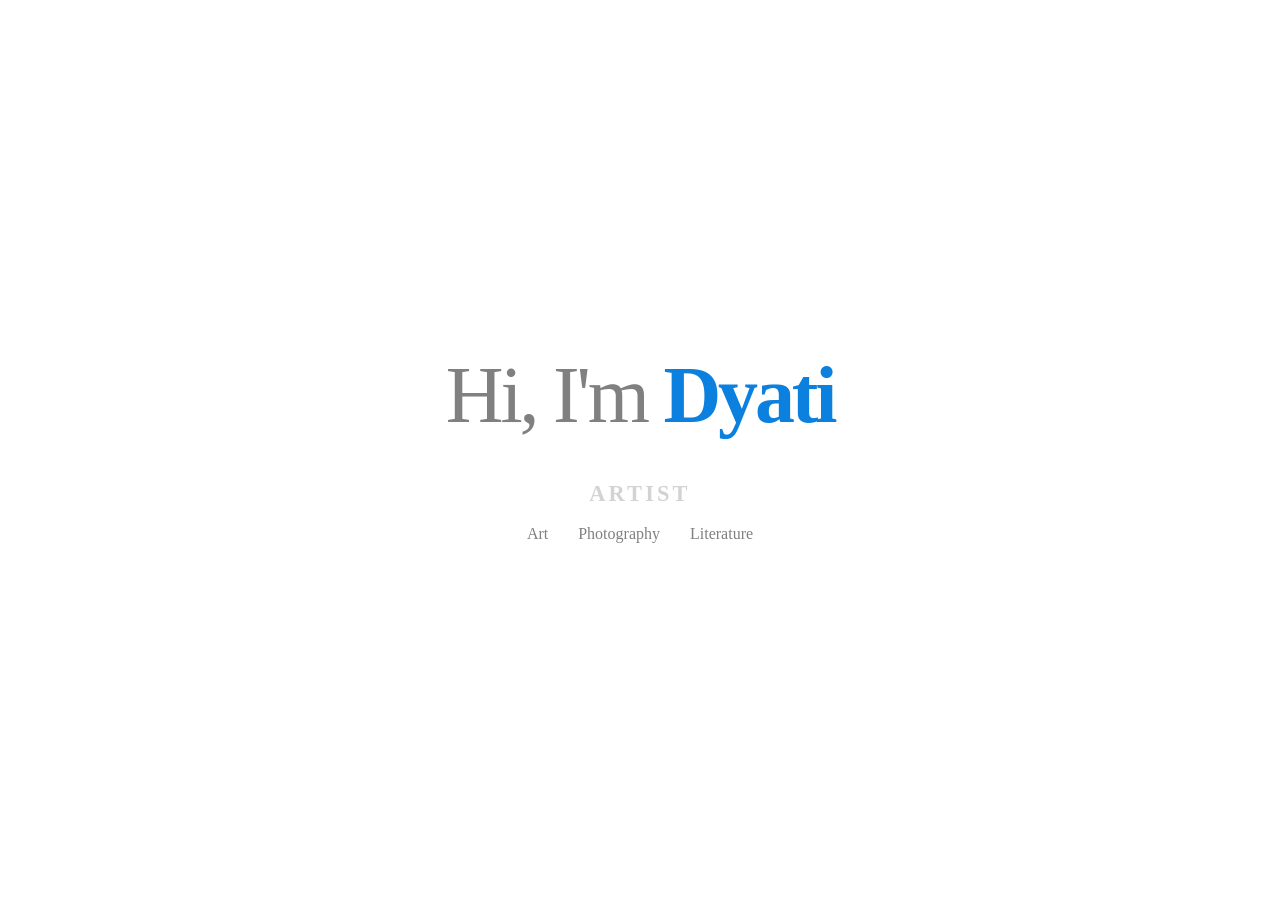
<file: index.html>
<!DOCTYPE html>
<html class="page-scroll" lang="en">
  <head>
    <meta charset="UTF-8" />
    <meta http-equiv="X-UA-Compatible" content="IE=edge" />
    <meta name="viewport" content="width=device-width, initial-scale=1.0" />

    <meta http-equiv="Pragma" content="no-cache" />
    <meta http-equiv="Expires" content="-1" />

    <site-assets-loader></site-assets-loader>

    <script type="module" src="script.js"></script>

    <link rel="stylesheet" href="style.css" />

    <title>Dyati</title>
  </head>

  <noscript class="mx-auto position-absolute">
    <p class="text-center width-auto bg-warning">
      Enable Javascript to unbreak site.
    </p>
  </noscript>

  <body class="home-page page-fade" id="home-page">
    <main>
      <div class="hero">
        <h1 class="text-muted-custom" id="hero-title">
          Hi, I'm <span class="username">Dyati</span>
        </h1>

          <p
            class="hero-subtitle mb-5"
            id="hero-role"
            aria-live="polite"
            aria-atomic="true"
          ></p>

        <nav class="home-navigation" id="home-navigation">
     
          <a
            class="lead fs-3 text-muted-custom link-underline"
            href="art.html"
            role="link"
            aria-label="3D Models"
            >Art</a
          >
          <a
            class="lead fs-3 text-muted-custom link-underline"
            href="photography.html"
            role="link"
            aria-label="Photography"
            >Photography</a
          >
               <a
            class="lead fs-3 text-muted-custom link-underline"
            href="literature.html"
            role="link"
            aria-label="Literature"
            >Literature</a
          >
        </nav>
      
      </div>
    </main>
  </body>
</html>
</file>
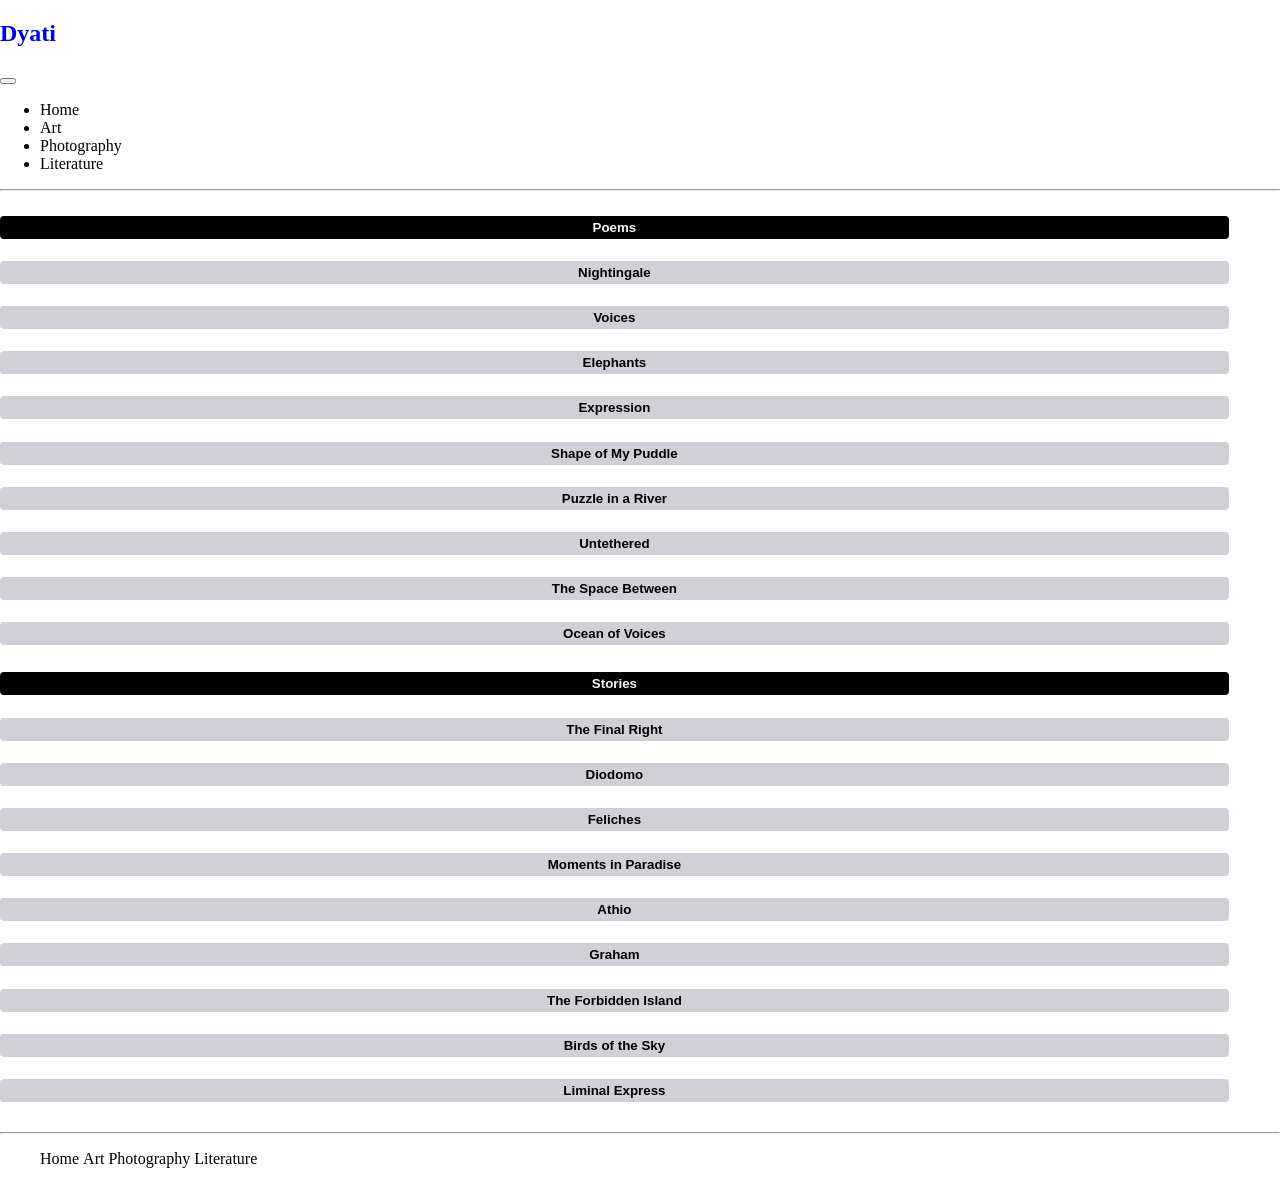
<file: literature.html>
<!DOCTYPE html>
<html class="page-scroll" lang="en">

<head>
  <meta charset="UTF-8" />
  <meta http-equiv="X-UA-Compatible" content="IE=edge" />
  <meta name="viewport" content="width=device-width, initial-scale=1.0" />
  <meta http-equiv="Pragma" content="no-cache" />
  <meta http-equiv="Expires" content="-1" />
  <site-assets-loader></site-assets-loader>
  <script type="module" src="script.js"></script>
  <link rel="stylesheet" href="style.css" />
  <analytics-counter></analytics-counter>
  <title>Literature</title>
</head>

<body>
  <main class="container-lg" role="main" aria-label="Literature main content">
    <header>
      <site-header></site-header>
    </header>

    <div id="literature-content" class="row">
      <!-- Poems column -->
      <div class="col-12 col-md-6 col-lg-6">
        <section aria-labelledby="poems" id="section-poems">
          <h2 id="poems">
            <button type="button" class="section-toggle" aria-expanded="true" aria-controls="poem-articles">
              Poems
            </button>
          </h2>

          <div class="articles" id="poem-articles">
            <!-- Article -->
            <article class="card px-0" role="region" aria-label="Nightingale">
              <div class="card-body px-0 py-0">
                <h5 class="card-title fw-bold">
                  <button type="button" class="article-toggle" aria-expanded="false" aria-controls="nightingale-body">
                    Nightingale
                  </button>
                </h5>
                <div id="nightingale-body" class="article-content">
                  <p class="lh-lg">
                    I have walked across a garden of souls. And there, I met a
                    noble nightingale, the sweetest soul that ever bloomed.
                    Something deeper than love dawned. Soon the stars pulled
                    us worlds apart. Endless echoes of her haunt my mind.
                  </p>

                </div>
              </div>
            </article>
            <!-- Article -->
            <article class="card px-0" role="region" aria-label="Voices">
              <div class="card-body px-0 py-0">
                <h5 class="card-title fw-bold">
                  <button type="button" class="article-toggle" aria-expanded="false" aria-controls="voices-body">
                    Voices
                  </button>
                </h5>
                <div id="voices-body" class="article-content">
                  <p class="lh-lg">
                    The Moon spoke to me. Her voice was soft and certain. She
                    told me what to do, and I obeyed. It was easy... one voice,
                    one command, one path. Nights passed, and I began to
                    wonder whether the stars could speak too. So I listened.
                    And they did. They all told me what to do. A thousand
                    voices tangled in my mind. A thousand strings pulled me in
                    every direction. I couldn't tell which one was right
                    anymore. Maybe none of them were. I stopped listening. The
                    sky fell silent. And in that quiet, for the first time, I
                    heard my own voice.
                  </p>

                </div>
              </div>
            </article>
            <!-- Article -->
            <article class="card px-0" role="region" aria-label="Elephants">
              <div class="card-body px-0 py-0">
                <h5 class="card-title fw-bold">
                  <button type="button" class="article-toggle" aria-expanded="false" aria-controls="elephants-body">
                    Elephants
                  </button>
                </h5>
                <div id="elephants-body" class="article-content">
                  <p class="lh-lg">
                    The moon blinked. Pious peasants prayed. Elephants marched
                    under the stars. Hideous thunders flooded the streets.
                    Dreams ended and waking nightmares began. Worlds filled
                    with fury.
                  </p>

                </div>
              </div>
            </article>
            <!-- Article -->
            <article class="card px-0" role="region" aria-label="Expression">
              <div class="card-body px-0 py-0">
                <h5 class="card-title fw-bold">
                  <button type="button" class="article-toggle" aria-expanded="false" aria-controls="expression-body">
                    Expression
                  </button>
                </h5>
                <div id="expression-body" class="article-content">
                  <p class="lh-lg">
                    The stars painted tempests on thousand canvas. A river of
                    roars quenched heart's hunger. Enlightened cosmos
                    untethered fiery phantoms. Serene floods cleansed the
                    longing to blaze.
                  </p>

                </div>
              </div>
            </article>
            <!-- Article -->
            <article class="card px-0" role="region" aria-label="Shape of My Puddle">
              <div class="card-body px-0 py-0">
                <h5 class="card-title fw-bold">
                  <button type="button" class="article-toggle" aria-expanded="false" aria-controls="puddle-body">
                    Shape of My Puddle
                  </button>
                </h5>
                <div id="puddle-body" class="article-content">
                  <p class="lh-lg">
                    At the other end of the world, sickness dawned upon my
                    dearest. Upon the barren blood of hundred million dead
                    souls, people built walls that grazed the skies. Then they
                    burnt the bridges that stretched across the sea of tears
                    of thousand million more.
                  </p>
                  <p class="lh-lg">
                    With fog of falses, they blind my brothers, and with
                    threads of thunders, they silence my sisters.
                  </p>
                  <p class="lh-lg">
                    At the edge of the holy cliff, I rest. Echoes of my voice
                    fell down the abyss, and the abyss spoke its name.
                  </p>
                  <p class="lh-lg">How dare the gods!</p>
                  <p class="lh-lg">
                    Fight all that is divine, I will, until health dawns upon
                    my dearest.
                  </p>

                </div>
              </div>
            </article>

            <!-- Article -->
            <article class="card px-0" role="region" aria-label="Puzzle in a River">
              <div class="card-body px-0 py-0">
                <h5 class="card-title fw-bold">
                  <button type="button" class="article-toggle" aria-expanded="false" aria-controls="puzzle-body">
                    Puzzle in a River
                  </button>
                </h5>
                <div id="puzzle-body" class="article-content">
                  <p class="lh-lg">
                    Eighty pieces of puzzle riddled down the river. Salty
                    stream pulled on my strings. No two pieces fashioned
                    together. Icy current stripped me of my soul. Was I the
                    last piece, or was it all a lie?
                  </p>

                </div>
              </div>
            </article>

            <!-- Article -->
            <article class="card px-0" role="region" aria-label="Untethered">
              <div class="card-body px-0 py-0">
                <h5 class="card-title fw-bold">
                  <button type="button" class="article-toggle" aria-expanded="false" aria-controls="untethered-body">
                    Untethered
                  </button>
                </h5>
                <div id="untethered-body" class="article-content">
                  <p class="lh-lg">
                    A saffron sky dawned on us. All our scars on the table.
                    The clock racing against the hearts in our hands. Tethered
                    by naught but a string of heart. Flushed in a wave of
                    fleeting stars. An unsung web of worlds untethered.
                  </p>

                </div>
              </div>
            </article>

            <!-- Article -->
            <article class="card px-0" role="region" aria-label="The Space Between">
              <div class="card-body px-0 py-0">
                <h5 class="card-title fw-bold">
                  <button type="button" class="article-toggle" aria-expanded="false" aria-controls="space-body">
                    The Space Between
                  </button>
                </h5>
                <div id="space-body" class="article-content">
                  <p class="lh-lg">
                    In a not so distant past, there lived a people who shared
                    a fantasy. Mountains of memories formed over many moons
                    for they lived and breathed adventure. Hearts of gold
                    melted in the heat of passion for each other. Surfing time
                    and tide, they grew inseparable.
                  </p>
                  <p class="lh-lg">
                    Knitting a future meant a trek over the horizon. Ashes
                    rained from the skies for countless bridges burned. Luxury
                    awaited some and some awaited luxury. In the cosmos of
                    time, memories faded of many. Howling winds echoed through
                    canyons of eroded dreams.
                  </p>
                  <p class="lh-lg">
                    There I lay gazing at the sea of stars sailing through the
                    night. All that once was may never be again and whom I
                    once knew I may never know again.
                  </p>
                  <p class="lh-lg">
                    Warm air accompanied by a melody of footsteps greeted my
                    back. Saw did I a sight brighter than day, and soon
                    bridged the space between us with an embrace.
                  </p>

                </div>
              </div>
            </article>

            <!-- Article -->
            <article class="card px-0" role="region" aria-label="Ocean of Voices">
              <div class="card-body px-0 py-0">
                <h5 class="card-title fw-bold">
                  <button type="button" class="article-toggle" aria-expanded="false" aria-controls="ocean-body">
                    Ocean of Voices
                  </button>
                </h5>
                <div id="ocean-body" class="article-content">
                  <p class="lh-lg">
                    An ocean of voices condensed all around me. They are but
                    mirages in which I drowned. The air turned to cuttlefish.
                    A subtle pattern of warm chaos spiralled. In its eye I lay
                    paralysed, gasping for breath.
                  </p>

                </div>
              </div>
            </article>
          </div>
        </section>
      </div>

      <!-- Stories column -->
      <div class="col-12 col-md-6 col-lg-6">
        <section aria-labelledby="stories" id="section-stories">
          <h2 id="stories">
            <button type="button" class="section-toggle" aria-expanded="true" aria-controls="story-articles">
              Stories
            </button>
          </h2>

          <div class="articles" id="story-articles">


            <!-- Article -->
            <article class="card px-0" role="region" aria-label="The-Final-Right">
              <div class="card-body px-0 py-0">
                <h5 class="card-title fw-bold">
                  <button type="button" class="article-toggle" aria-expanded="false"
                    aria-controls="the-final-right-body">
                    The Final Right
                  </button>
                </h5>
                <div id="the-final-right-body" class="article-content">
                  <p class="lh-lg">
                    In exactly seven years, the universe will retire itself. I deserve the right to retire myself. We
                    all do. The state doesn't see it that way.
                  </p>
                  <p class="lh-lg">
                    Four hours have passed since sunrise. I leave for the meeting at the abandoned diodomo. I walk past
                    a few crowd cameras. Someone covered them with paint. It was before the protest a few days ago. I've
                    lost count of how many protests I've been in. I reach the diodomo.
                  </p>
                  <p class="lh-lg">
                    The meeting starts. It's about our next protest. Everyone's sharing ideas. I have one. They like it.
                  </p>
                  <p class="lh-lg">
                    We leave the diodomo.
                  </p>
                  <p class="lh-lg">
                    We arrive at the city's busiest junction. I sit down in the center. One of my comrades walks up to
                    me and pours gasoline over me. I light a match. I begin to meditate.
                  </p>

                </div>
              </div>
            </article>

            <!-- Article -->
            <article class="card px-0" role="region" aria-label="Diodomo">
              <div class="card-body px-0 py-0">
                <h5 class="card-title fw-bold">
                  <button type="button" class="article-toggle" aria-expanded="false" aria-controls="diodomo-body">
                    Diodomo
                  </button>
                </h5>
                <div id="diodomo-body" class="article-content">
                  <p class="lh-lg">
                    It is customary to offer an apple at Diodomo and receive a share of the sacred juice. Yesterday, two
                    apples were placed in front of Dio and the doors were closed. When the doors opened later, only one
                    apple remained.
                  </p>
                  <p class="lh-lg">
                    Everyone seemed to be heading to Diodomo today. I joined them.
                  </p>
                  <p class="lh-lg">
                    “How much for an apple?” I ask.
                  </p>
                  <p class="lh-lg">
                    “Fifty bucks.”
                  </p>
                  <p class="lh-lg">
                    The prayer from speakers everywhere almost drowned out his voice.
                  </p>
                  <p class="lh-lg">
                    I take an apple and hand him fifty bucks.
                  </p>
                  <p class="lh-lg">
                    There is no place left in the storage room for visitors' shoes. I leave my shoes on the street like
                    everyone else.
                  </p>
                  <p class="lh-lg">
                    I pay a thousand bucks for premium entry. It's not as crowded as the free entry.
                  </p>

                  <p class="lh-lg">
                    I hand my apple to the priest. He pours my share of sacred juice into my hand. I drink it.
                  </p>

                  <p class="lh-lg">
                    The prayer stops.
                  </p>

                  <p class="lh-lg">
                    A man's voice tells everyone to leave immediately.
                  </p>

                  <p class="lh-lg">
                    I leave.
                  </p>

                  <p class="lh-lg">
                    I find a taxi. I tell the driver my address. I ask him to change the radio to news. The news
                    anchor's voice breaks through, “...after several people who drank the sacred juice died yesterday
                    for reasons that are still unknown...”
                  </p>

                  <p class="lh-lg">
                    My stomach begins to hurt.
                  </p>

                </div>
              </div>
            </article>


            <!-- Article -->
            <article class="card px-0" role="region" aria-label="Feliches">
              <div class="card-body px-0 py-0">
                <h5 class="card-title fw-bold">
                  <button type="button" class="article-toggle" aria-expanded="false" aria-controls="feliches-body">
                    Feliches
                  </button>
                </h5>
                <div id="feliches-body" class="article-content">
                  <p class="lh-lg">
                    Feliches arrive from the east at the end of summer and leave to the west just before the first rain.
                    It is only for a few minutes that they rest on the island near the cliff.
                  </p>
                  <p class="lh-lg">
                    A few days after I moved here, everyone from the village took me to the cliff. Nobody answered my
                    questions. We waited for hours. Nobody spoke the entire time. The sun was nearly at the horizon.
                  </p>
                  <p class="lh-lg">
                    Feliches broke through the clouds and landed on the island. I turned to a young man next to me. He
                    moved his finger up to his lips. We watched the feliches rest. Nobody told me why. Then it happened.
                  </p>
                  <p class="lh-lg">
                    A felich sang.
                  </p>
                  <p class="lh-lg">
                    We all shouted, sang, and danced until we could see the stars above.
                  </p>
                  <p class="lh-lg">
                    Seasons passed.
                  </p>
                  <p class="lh-lg">
                    Colors are a distant memory. My fingers twitch. My thoughts bleed into each other.
                  </p>
                  <p class="lh-lg">
                    The day of first rain is finally here.
                  </p>
                  <p class="lh-lg">
                    A few of the elders do not wake up. We bury them. There are no tears. There are no rituals. Nobody
                    says anything. Neither do I.
                  </p>

                  <p class="lh-lg">
                    We go to the cliff and wait.
                  </p>

                  <p class="lh-lg">
                    We watch dark clouds approach.
                  </p>

                  <p class="lh-lg">
                    Rain touches the cliff.
                  </p>

                  <p class="lh-lg">
                    A child runs over the edge. Then the rest of us do.
                  </p>

                </div>
              </div>
            </article>

            <!-- Article -->
            <article class="card px-0" role="region" aria-label="Moments-in-Paradise">
              <div class="card-body px-0 py-0">
                <h5 class="card-title fw-bold">
                  <button type="button" class="article-toggle" aria-expanded="false"
                    aria-controls="moments-in-paradise-body">
                    Moments in Paradise
                  </button>
                </h5>
                <div id="moments-in-paradise-body" class="article-content">
                  <p class="lh-lg">
                    The exam was over. We stood outside. I did not know her name. She did not know mine. We talked about
                    the exam. It was hard, we agreed. There was nothing else to say. We said nothing else. Then she
                    waved goodbye. She tilted her head to the side when she did it. She smiled. I will always remember
                    it. We will never see each other again.
                  </p>

                  <p class="lh-lg">
                    The bookshop was quiet. A young man commented on the book in my hand. He was from somewhere. I was
                    from somewhere else. We both read Nietzsche. He had just started Beyond Good and Evil. The
                    shopkeeper told him to. I told him to start with Twilight of the Idols. He thanked me. We will never
                    see each other again.
                  </p>

                  <p class="lh-lg">
                    The movie ended. I remained seated. The young man next to me remained seated. The movie was just okay. We agreed. A character was not written well. We agreed. Spider-Man 2 was better. We agreed. We will never see each other again.
                  </p>

                </div>
              </div>
            </article>

            <!-- Article -->
            <article class="card px-0" role="region" aria-label="Athio">
              <div class="card-body px-0 py-0">
                <h5 class="card-title fw-bold">
                  <button type="button" class="article-toggle" aria-expanded="false" aria-controls="athio-body">
                    Athio
                  </button>
                </h5>
                <div id="athio-body" class="article-content">
                  <p class="lh-lg">
                    A civilization ago, there lived a man called Athio.
                  </p>
                  <p class="lh-lg">
                    On a night with a full moon, gods whispered in his dreams of a woman whose heart was sweeter than
                    honey and who was imprisoned in a tower lands away. The stars tethered his soul to hers. He swore
                    that he would find and free her.
                  </p>
                  <p class="lh-lg">
                    Before the next sunrise, he began his search for her. He carried with him a blade which he made from
                    metal that fell from the stars. He killed with it those who came for his meat and ate their eyes.
                  </p>
                  <p class="lh-lg">
                    He saw countless constellations before his search came to an end.
                  </p>
                  <p class="lh-lg">
                    A smoky figure guarded the tower. An antlered head sat atop a moth body. It stretched its wings
                    wide. Its ragged figure was darker than night and hazier than dreams. It twitched and flickered.
                  </p>
                  <p class="lh-lg">
                    Athio's blade passed through the void that the entity was. He hurt nothing.
                  </p>
                  <p class="lh-lg">
                    He walked towards the tower and into the void. Each breath cost him his strength. Will faded from
                    his body. His chest grew hot and heavy. A crushing ache filled his head. He turned around before the
                    void consumed him.
                  </p>
                  <p class="lh-lg">
                    He dashed into the void. He moved towards the tower but the tower never came close. Reality itself
                    rejected him. He turned around.
                  </p>
                  <p class="lh-lg">
                    He contemplated how he could kill something he could not touch.
                  </p>

                  <p class="lh-lg">
                    The horizon swallowed countless stars.
                  </p>

                  <p class="lh-lg">
                    Memories of those he killed gathered. The gods whispered once again.
                  </p>
                  <p class="lh-lg">
                    He dropped his blade and walked towards the tower. The floating abyss did him nothing.
                  </p>

                  <p class="lh-lg">
                    He climbed the stairs. In the chamber at the top stood a mirror.
                  </p>
                </div>
              </div>
            </article>

            <!-- Article -->
            <article class="card px-0" role="region" aria-label="Graham">
              <div class="card-body px-0 py-0">
                <h5 class="card-title fw-bold">
                  <button type="button" class="article-toggle" aria-expanded="false" aria-controls="graham-body">
                    Graham
                  </button>
                </h5>
                <div id="graham-body" class="article-content">
                  <p class="lh-lg">
                    Graham, a rather young planet in a distant world,
                    commanded an attraction unlike any other in her system.
                    Whispers of her face breezed through aether like melodies
                    in the wind. Every day, her host could be caught throwing
                    glances at her. Fine grains of dust coated with frozen
                    gases and liquids pilgrimed to her. Every night, a
                    thousand streaks of burning light sailed through her
                    skies.
                  </p>
                  <p class="lh-lg">
                    Every single comet helped Graham flower; to give rise to a
                    home as colorful as the dreams of a child; a budding
                    paradise, on the verge of hosting life, about to become a
                    safe haven for souls drifting through time.
                  </p>
                  <p class="lh-lg">
                    One late evening, three moons of a neighboring planet,
                    discontent that their host would not support life, took it
                    upon themselves to tempt fate. Rakesh, the oldest among
                    them, sang of their host who had been touched by a
                    cometoid and fell to decay. He sang for all to hear;
                    preached that all must abstain from comets' visits for
                    they were evil.
                  </p>
                  <p class="lh-lg">
                    It was a crescent lie that eclipsed the night.
                  </p>
                  <p class="lh-lg">
                    The three moons formed an alliance, that they shall not
                    suffer pilgrims to greet Graham. It was a pact made not in
                    words but in stardust, with aether as their witness. The
                    trio circled Graham, and together, they dented space
                    itself, forcing pilgrims to loop endlessly around the cold
                    edges of a young starving atmosphere. A dazzling system of
                    rings formed around Graham, consisting of rocks, ice,
                    debris, and shattered moons.
                  </p>
                  <p class="lh-lg">
                    Spokes of mysterious nature flashed across the rings of
                    Graham like lightning in a thunderstorm. Pilgrims began to
                    conspire.
                  </p>
                  <p class="lh-lg">
                    Indumathi, the youngest of the trio, circled Graham from
                    the far end. She kept to herself, contemplating aether.
                    Dawa took joy in closely following Rakesh, and the two
                    spent countless nights revelling in songs of abstinence.
                  </p>
                  <p class="lh-lg">
                    The songs, however pleasant, diluted their pact. None
                    remembered the original pact except for aether - but one
                    does not command aether nor ask anything of it.
                  </p>
                  <p class="lh-lg">
                    Dawn was nearing. Rakesh and Dawa remembered nothing of
                    the time before their songs.
                  </p>
                  <p class="lh-lg">
                    Rakesh called upon Dawa and Indumathi for a summit,
                    believing themselves to be prisoners of Graham. He shared
                    with them his plan for escape. The only way out, he
                    preached, was through Graham's death.
                  </p>
                  <p class="lh-lg">
                    Dawa knew little but to follow Rakesh. Indumathi said that
                    they were their own prisoners and that they could just
                    leave if they wanted to. They laughed at her words and
                    pitied her, believing she had gone mad.
                  </p>
                  <p class="lh-lg">
                    The summit concluded with Rakesh and Dawa agreeing to
                    carry out the heinous plot for the murder of malnourished
                    Graham.
                  </p>
                  <p class="lh-lg">
                    Dawa thought that Indumathi must be freed from her
                    madness, and so she paid her a visit that night.
                    Indumathi, underestimating the willingness of Dawa to act
                    on ignorance, had not prepared to protect herself. It was
                    not the last of blood to be spilt that night.
                  </p>
                  <p class="lh-lg">
                    After midnight, Rakesh and Dawa visted Graham and stabbed
                    her in her sleep. They were finally free, or so they
                    believed. With Graham gone, Rakesh and Dawa became the
                    most prominent presence in the region. They had been
                    revelling in abstinence for so long that they no longer
                    remembered how to withstand the impact of a rock, let
                    alone hundred thousand.
                  </p>
                  <p class="lh-lg">
                    In their final moments of that cycle, they heard the voice
                    of a child "Smoke and mirrors do not make you a god no
                    matter how many rabbits you pull out of your ass."
                  </p>


                </div>
              </div>
            </article>

            <!-- Article -->
            <article class="card px-0" role="region" aria-label="The Forbidden Island">
              <div class="card-body px-0 py-0">
                <h5 class="card-title fw-bold">
                  <button type="button" class="article-toggle" aria-expanded="false" aria-controls="forbidden-body">
                    The Forbidden Island
                  </button>
                </h5>
                <div id="forbidden-body" class="article-content">
                  <p class="lh-lg">
                    <em>"In truth, there was only one Christian, and he died on
                      the cross."
                    </em>
                    <br />
                    — Friedrich Nietzsche
                  </p>
                  <p class="lh-lg">
                    It is an early winter morning. I turn on the tv. A program about weaver birds. The male builds a
                    nest. If no female comes, it tears it apart and starts again. Sometimes another male destroys it
                    first.
                  </p>
                  <p class="lh-lg">
                    I change the channel.
                  </p>
                  <p class="lh-lg">
                    Fishermen found a dead body in the sea. A missionary. He had gone to the forbidden island. He came
                    back with arrows in him. Moron.
                  </p>
                  <p class="lh-lg">
                    My grandfather went there too. The island folk spoke of rivalry among gods. A god planted a parasite
                    in our world. It was an idea. The idea that we are born broken and must be saved. When all of
                    mankind accepts it, our world will no longer belong to us. It will belong to the god that convinced
                    us we are broken.
                  </p>
                </div>
              </div>
            </article>

            <!-- Article -->
            <article class="card px-0" role="region" aria-label="Birds of the Sky">
              <div class="card-body px-0 py-0">
                <h5 class="card-title fw-bold">
                  <button type="button" class="article-toggle" aria-expanded="false" aria-controls="birds-body">
                    Birds of the Sky
                  </button>
                </h5>
                <div id="birds-body" class="article-content">
                  <p class="lh-lg">
                    Strange, winged creatures stood still in the shade of a
                    cracked wall. Their feathers were of colour akin to that
                    of wood in the rain. Their eyes were dense as the void; a
                    constellation of tiny specks glowed from within. Though
                    they lingered in this world, they were not bound to it.
                    These were beings that could exist in many worlds at once.
                  </p>
                  <p class="lh-lg">
                    A child approached the creatures with a bowl of seeds. He
                    sat with his back to the wall and let out a breath of
                    prayer. As he tossed a handful of seeds on the ground in
                    front of him, the creatures began to move. In the midst of
                    the crowd was a youngling. From beneath its eyelids, a
                    thin layer of skin crawled out, masking the void. The
                    creature flew up to the bowl and indulged itself. The rest
                    waddled around pecking at the ground in remarkable unison.
                  </p>
                  <p class="lh-lg">
                    Later that night, incomprehensible noises flooded the
                    dreams of the child, turning them to cryptic nightmares.
                    He woke up only to find the noises still haunting him. The
                    source, he realised, was outside.
                  </p>
                  <p class="lh-lg">
                    Motivated by curiosity and fuelled by annoyance, he moved
                    towards the door to the balcony. With every step,
                    hesitance slowed him further, his curiosity grew stronger,
                    his heart beat louder.
                  </p>
                  <p class="lh-lg">
                    An eternity passed; he turned the knob and pushed the door
                    wide open. An obscure being with a translucent form sat
                    among dense clouds. A swarm of lightning traversed around
                    it in ways unnatural. It was a creature from another
                    world, come to consume this world.
                  </p>
                  <p class="lh-lg">
                    Ripples of screeches echoed out of the dark of the night.
                    Dense little shades moved in front of the clouds. The
                    winged creatures were as fast as their screeches. They
                    were there to defend the child and his world. They moved
                    with the grace of a dancer and the swiftness of a fighter.
                    The ripples of screeches collided with the swarm of
                    lightning, denting the very fabric of reality around them.
                  </p>

                </div>
              </div>
            </article>

            <!-- Article -->
            <article class="card px-0" role="region" aria-label="Liminal Express">
              <div class="card-body px-0 py-0">
                <h5 class="card-title fw-bold">
                  <button type="button" class="article-toggle" aria-expanded="false" aria-controls="liminal-body">
                    Liminal Express
                  </button>
                </h5>
                <div id="liminal-body" class="article-content">
                  <p class="lh-lg">
                    The glass, tinted unevenly, did not open. On the other
                    side are a great many windows placed symmetrically on
                    walls of unsaturated colours. I could not count them all
                    if I had an eternity.
                  </p>
                  <p class="lh-lg">
                    At a distance, a group of younglings, full of life, stood
                    tall waving their hands at the speeding train. I imagine
                    they must have not seen me, for I am behind a tinted
                    glass. Would it have been of any consequence to return the
                    wave?
                  </p>
                  <p class="lh-lg">
                    The gods painted the heavens with a symphony of colours.
                    Never have I laid the slightest glance upon a spectacle so
                    terrifyingly breathtaking.
                  </p>
                  <p class="lh-lg">
                    Something peeked out of the sky. Its skewed body,
                    scattered edges, and obscure being mocked me.
                  </p>
                  <p class="lh-lg">"Does that look like a rabbit to you?"</p>
                  <p class="lh-lg">
                    A strange yet comforting voice stole my senses. I wonder
                    why I wasn't expecting company. To my side is a child
                    whose attention could not be taken off the clouds.
                  </p>
                  <p class="lh-lg">
                    The hind legs make it look more like a hare than a rabbit.
                  </p>
                  <p class="lh-lg">"Sure," I replied.</p>
                  <p class="lh-lg">
                    I gazed beyond to find a thin, subtle yet paralysing
                    stroke of violet bordering a thick fiery cloud. With all
                    its might, the sky, on fire, roared bright.
                  </p>
                  <p class="lh-lg">What does that one look like to you?</p>

                </div>
              </div>
            </article>
          </div>
        </section>
      </div>
    </div>
  </main>

  <footer role="contentinfo" aria-label="Footer navigation">
    <site-footer></site-footer>
  </footer>

  <script>
    document.addEventListener("DOMContentLoaded", () => {
      // SECTION TOGGLES
      document
        .querySelectorAll("#literature-content .section-toggle")
        .forEach((btn) => {
          btn.setAttribute("type", "button");
          const section = btn.closest("section");
          const articles = section.querySelector(".articles");
          const initiallyExpanded =
            btn.getAttribute("aria-expanded") === "true";

          if (articles) {
            articles.hidden = !initiallyExpanded;
            articles.setAttribute("aria-hidden", String(!initiallyExpanded));
            if (!initiallyExpanded)
              section.setAttribute("data-collapsed", "true");
          }

          btn.addEventListener("click", () => {
            const isExpanded = btn.getAttribute("aria-expanded") === "true";
            const willExpand = !isExpanded;
            btn.setAttribute("aria-expanded", String(willExpand));

            if (articles) {
              articles.hidden = !willExpand;
              articles.setAttribute("aria-hidden", String(!willExpand));
              if (!willExpand) section.setAttribute("data-collapsed", "true");
              else section.removeAttribute("data-collapsed");
            }
          });
        });

      // ARTICLE TOGGLES
      document.querySelectorAll(".article-toggle").forEach((btn) => {
        btn.setAttribute("type", "button");
        const body = document.getElementById(
          btn.getAttribute("aria-controls")
        );
        const initiallyExpanded =
          btn.getAttribute("aria-expanded") === "true";

        if (body) {
          body.hidden = !initiallyExpanded;
          body.setAttribute("aria-hidden", String(!initiallyExpanded));
        }

        btn.addEventListener("click", () => {
          const isExpanded = btn.getAttribute("aria-expanded") === "true";
          const willExpand = !isExpanded;
          btn.setAttribute("aria-expanded", String(willExpand));

          if (body) {
            body.hidden = !willExpand;
            body.setAttribute("aria-hidden", String(!willExpand));
          }
        });
      });
    });
  </script>
</body>

</html>
</file>
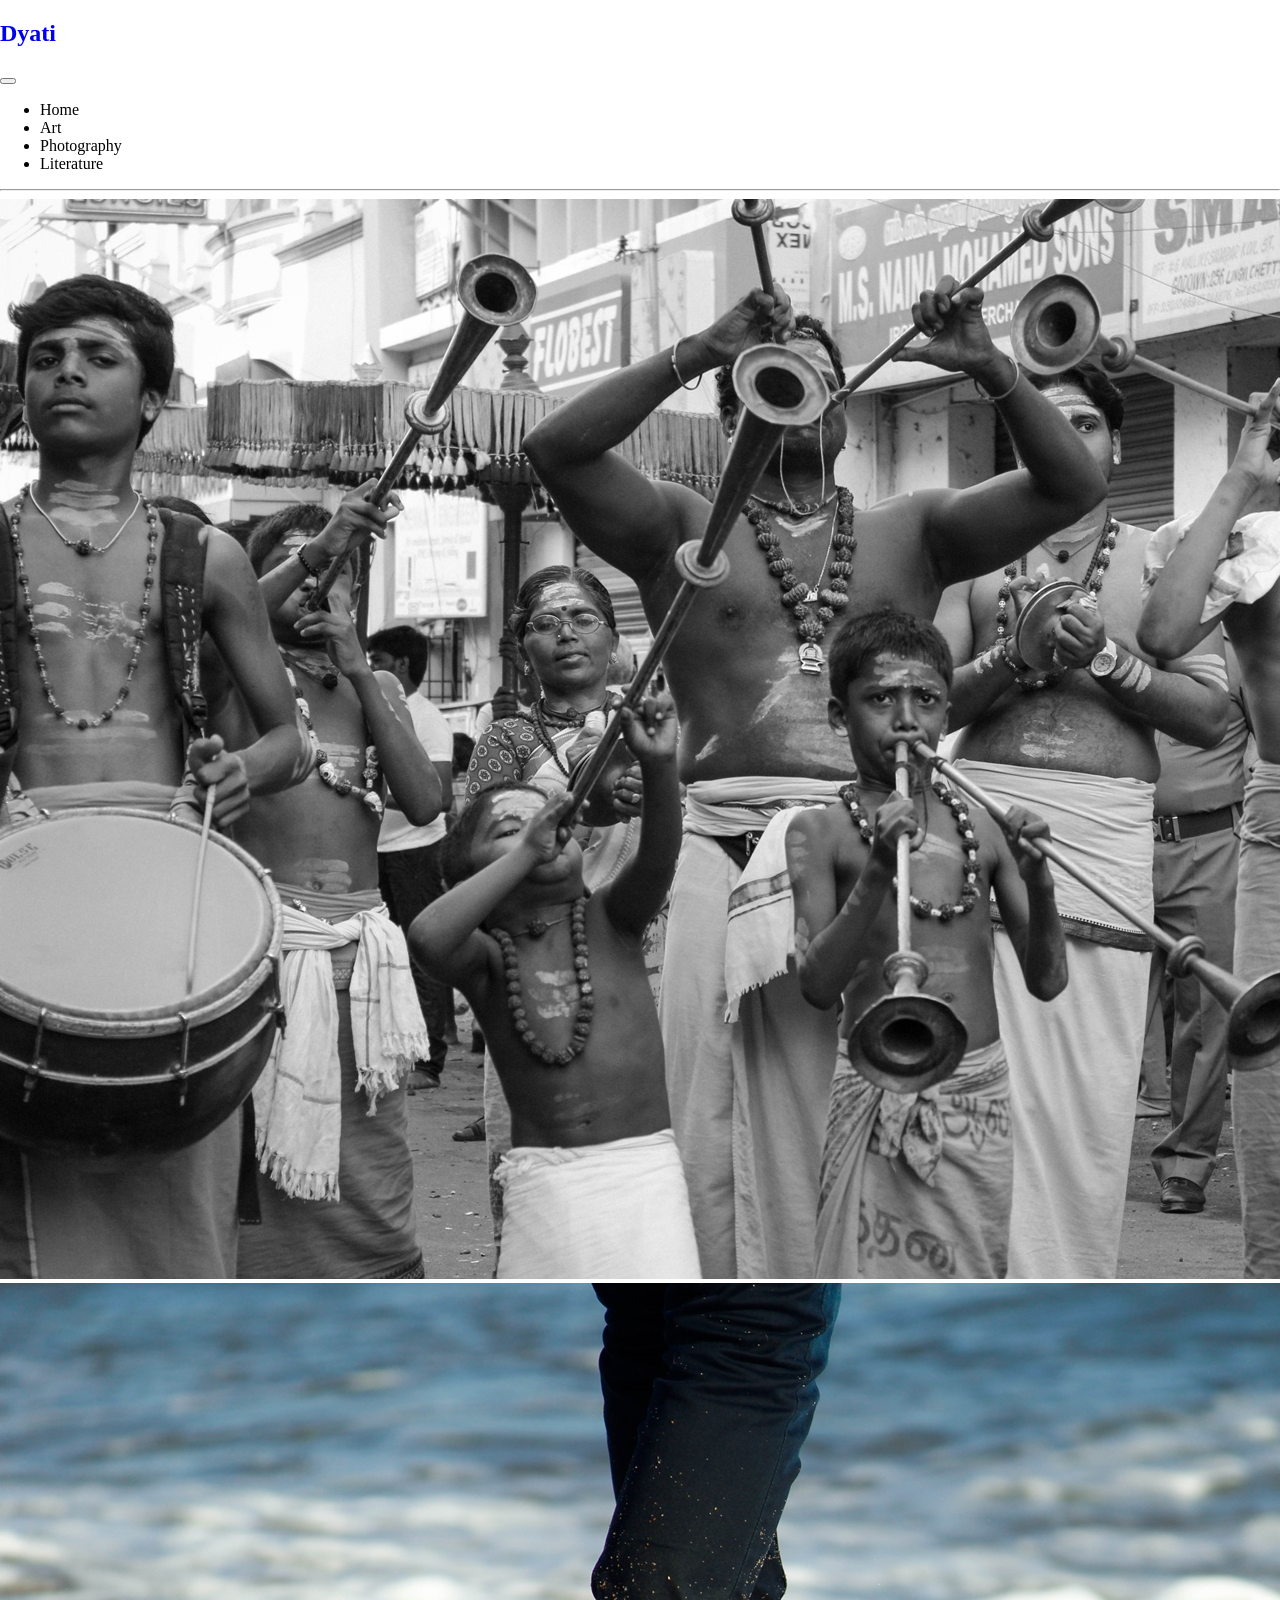
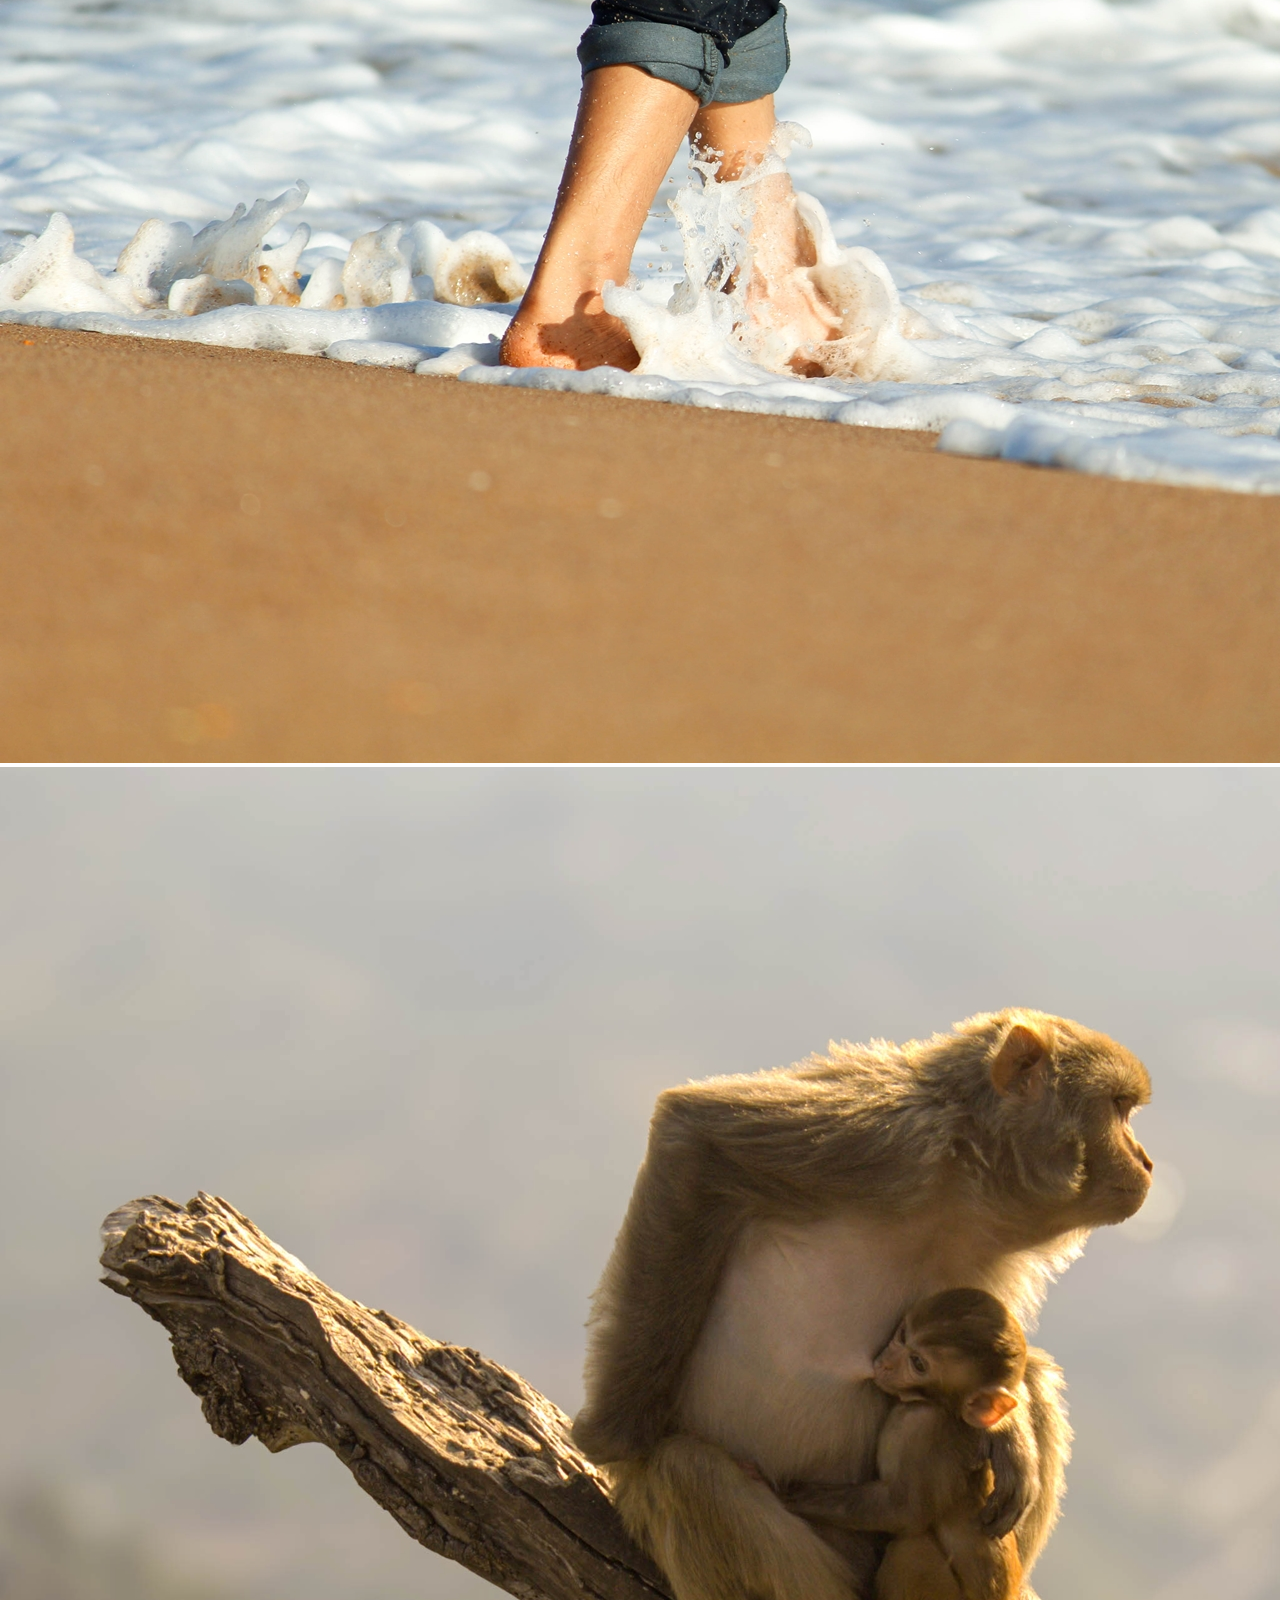
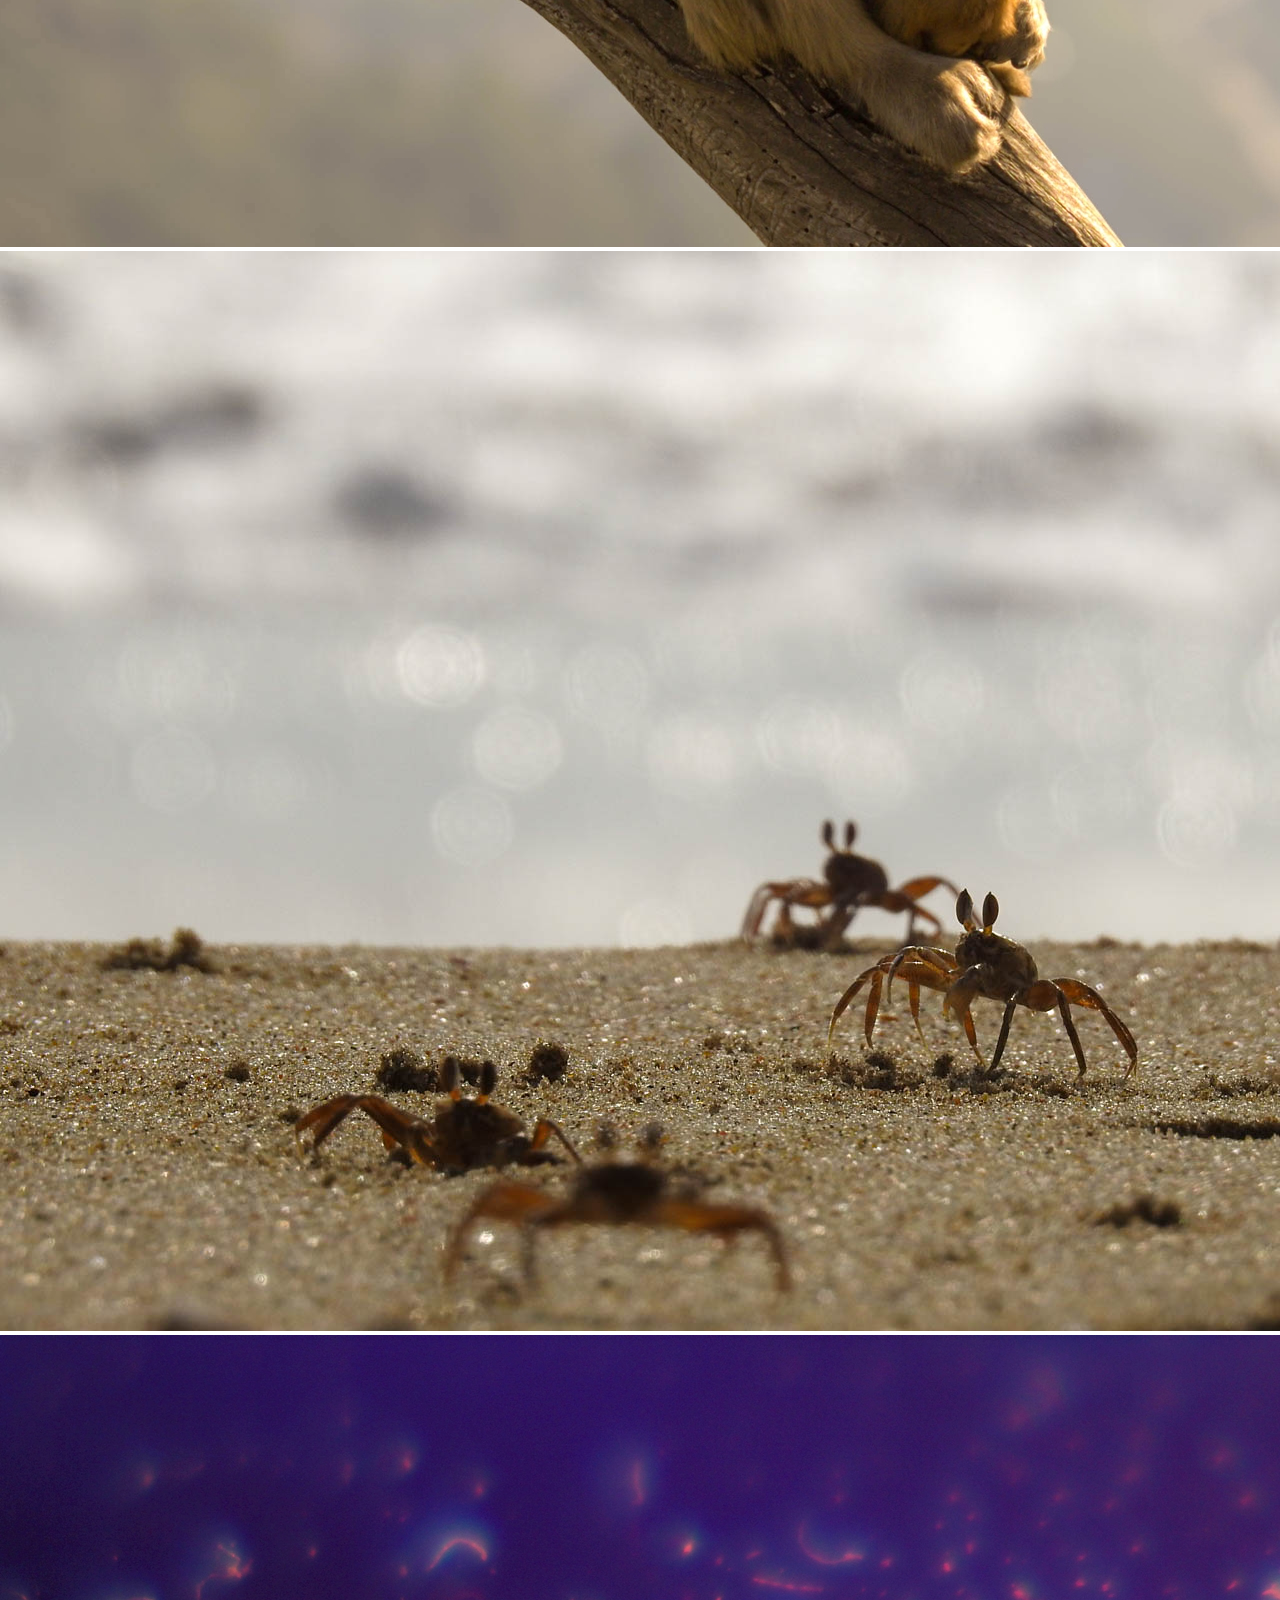
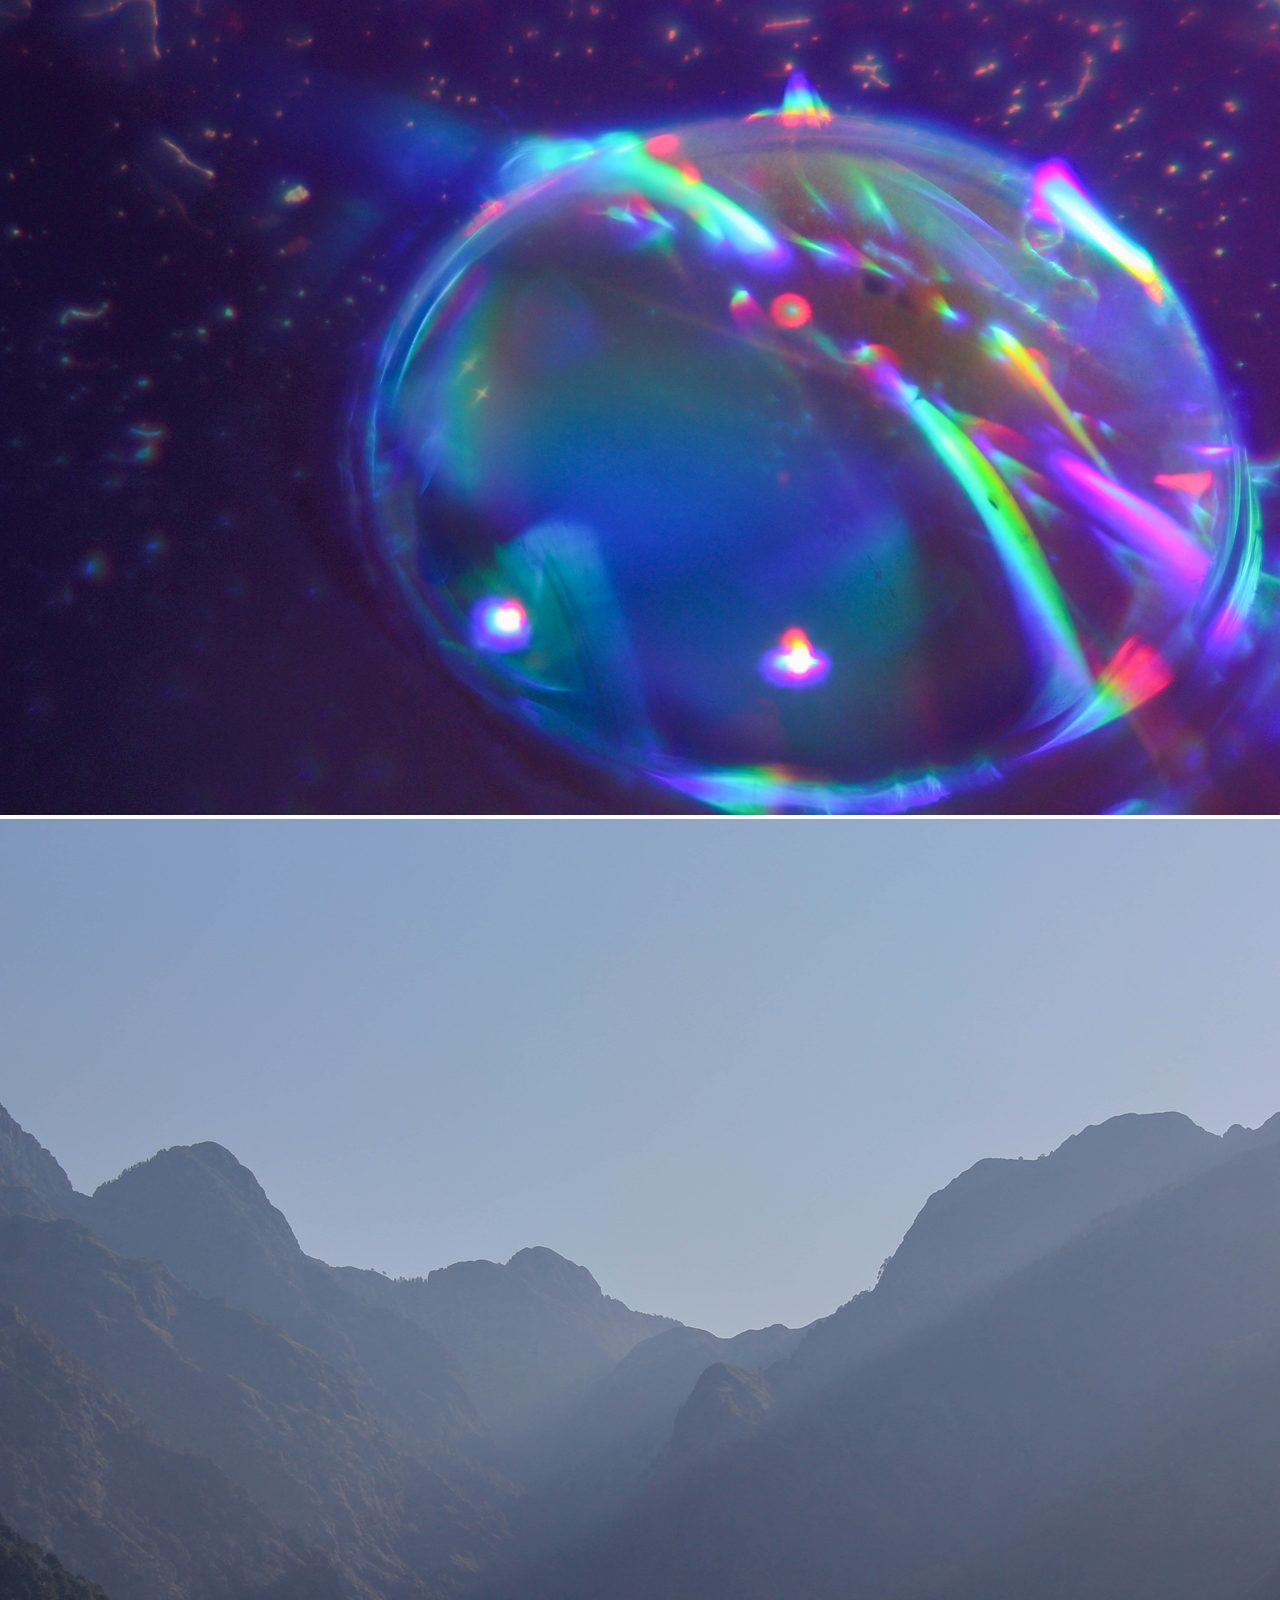
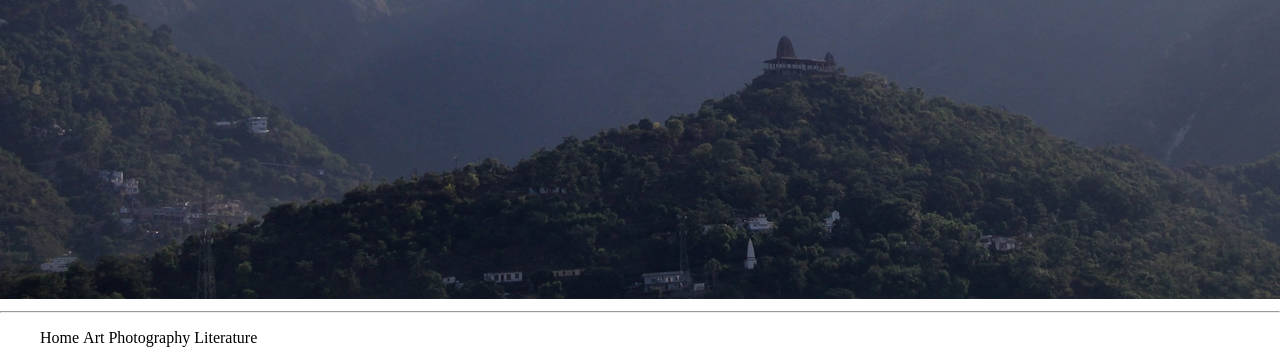
<file: photography.html>
<!DOCTYPE html>
<html class="page-scroll" lang="en">

<head>
    <meta charset="UTF-8" />
    <meta http-equiv="X-UA-Compatible" content="IE=edge" />
    <meta name="viewport" content="width=device-width, initial-scale=1.0" />
    <meta http-equiv="Pragma" content="no-cache" />
    <meta http-equiv="Expires" content="-1" />

    <site-assets-loader></site-assets-loader>

    <script type="module" src="script.js"></script>

    <link rel="stylesheet" href="style.css" />

    <title>Photography</title>
</head>

<body>
    <div class="container-lg">
        <site-header></site-header>
    </div>
    <div>

        <div class="row m-auto">
            <div class="col-12 col-lg-6 g-0">
                <img class="img-fluid" src="img/p-rel-procession.jpg" alt="snowy mountains">
            </div>

            <div class="col-12 col-lg-6 g-0">
                <img class="img-fluid" src="img/p-beach-legs.jpg" alt="legs at beach">
            </div>

            <div class="col-12 col-lg-6 g-0">
                <img class="img-fluid" src="img/p-mg-439.jpg" alt="snowy mountains">
            </div>

            <div class="col-12 col-lg-6 g-0" id="crabs-at-beach">
                <img class="img-fluid" src="img/p-crabo.jpg" alt="crabs at beach">
            </div>

            <div class="col-12 col-lg-6 g-0">
                <img class="img-fluid" src="img/p-droplet.jpg" alt="snowy mountains">
            </div>


            <div class="col-12 col-lg-6 g-0">
                <img class="img-fluid" src="img/p-mg-4308.jpg" alt="snowy mountains">
            </div>


        </div>

    </div>

    <site-footer></site-footer>
</body>

</html>
</file>
<file: style.css>
/*background color of all pages*/
:root {
  --bs-body-bg: rgb(245, 245, 247);
}

/* Make the body a flex container with column direction */
body {
  display: flex;
  flex-direction: column;
  min-height: 100vh; /* full viewport height */
  margin: 0; /* remove default body margin */
}

/* Make main content take all available space */
main {
  flex: 1 0 auto; /* grow to fill space, don't shrink below content */
}

/* Footer stays at the bottom */
footer {
  flex-shrink: 0; /* don't let footer shrink */
}

.navbar {
  --bs-navbar-toggler-border-color: none;
  --bs-navbar-toggler-focus-width: none;
}

.navbar-toggler:focus {
  outline: 2px solid rgba(13, 110, 253, 1);
  /*outline-offset: 2px;*/
}

.overflow-x {
  overflow-x: scroll;
  white-space: nowrap;
}

a {
  text-decoration: none;
}

/*
a:hover,
a:focus,
a:active {
  color:  var(--bs-link-color) ; 
}
*/

p {
  color: black;
}

.link-underline {
  position: relative; /* anchor is positioning context */
  display: inline-block; /* makes width match text, not parent */
  width: fit-content; /* shrink to text width on all devices */
}

.link-underline::before {
  content: "";
  position: absolute;
  left: 0;
  bottom: -5px; /* just under the text */
  height: 3px;
  width: 100%; /* matches link text width */
  background-color: currentColor;
  transform: scaleX(0);
  transform-origin: left;
  transition: transform 0.25s;
  pointer-events: none;
}

.link-underline:hover::before {
  transform: scaleX(1);
}

/* adds scroller on the right side of browser so all pages look consistent */
.page-scroll {
  overflow-y: scroll;
}

.card {
  --bs-card-border-width: 0px;
  /*outline: 1px solid rgb(237, 237, 240);*/
  background-color: none;
  background: none;
}

.card-title {
  text-decoration: none;
  font-weight: 400;
}

.card-subtitle {
  text-decoration: none;
  color: rgb(108, 117, 125);
  font-weight: 400;
}

.text-black {
  color: black;
}

.text-muted-custom {
  color: grey
}

.text-accent-coral {
  color: rgb(249, 73, 94);
}

.text-accent-green {
  color: rgb(81, 184, 51);
}

.text-accent-blue {
  color: rgb(51, 179, 238);
}

.content-width {
  max-width: 90%;
}

.home-page {
  display: flex;
  justify-content: center;
  align-items: center;
  height: 100vh;
  text-align: center;
}

/* Home page main should not stretch */
.home-page main {
  flex: 0 0 auto; /* don’t grow or shrink, just size to content */
}

.hero h1 {
  font-size: clamp(3rem, 16vw, 5rem);
  margin-bottom: 28px;

  max-width: 100%;

  margin: 0;

  font-size: clamp(2.5rem, 7vw, 5rem);
  font-weight: 400;

  letter-spacing: -0.04em;
  line-height: 0.95;

  overflow-wrap: anywhere;
}

  .username {
  font-weight: 700;
  color: #0c80df; /* change this to any color you want */
}

/*.hover-expand{
  transition: 700ms ease;
  font-variation-settings: "wght" 311;

}
.hover-expand:hover {
  font-variation-settings: "wght" 582;
  letter-spacing: 2px;
}*/

.hero-title {
  font-size: clamp(3rem, 5vw, 5rem);
  /*Min: 2rem → the smallest the font will ever be (on tiny screens).
    Preferred: 5vw → scales based on viewport width (vw = viewport width unit).
    1vw = 1% of the viewport’s width.
    So, 5vw means “make the font size 5% of the current window width.”
    Max: 5rem → the largest it will ever be (on wide screens).*/
  margin: 0;
  font-weight: 400;
  color: black;
  /*color: #777;*/

  white-space: nowrap; /* keeps it on one line */
}


.hero-subtitle {
  min-height: 2rem;

  margin: 3rem 0 0.75rem;

  /*color: var(--site-muted);*/
  color: lightgray;/*#858585;*/

  font-size: clamp(1rem, 2vw, 1.4rem);
  font-weight: 700;

  letter-spacing: 0.14em;
  text-transform: uppercase;

  opacity: 1;
  transition: opacity 250ms ease;
}

.home-navigation {
  display: flex;
  gap: 30px;
  flex-wrap: wrap;
  justify-content: center;
}

.home-navigation a {
  text-decoration: none;
  font-weight: normal;
  font-size: 1rem;
}

/* home-navigation - Responsive: vertical links on narrow screens */
@media (max-width: 600px) {
  .home-navigation {
    flex-direction: column;
    gap: 30px;
    align-items: center; /* center each link horizontally */
  }
}

/*this bit is tied to lines 118-130 in common.js 
it is heralded with the comment "//WAIT TO SHOW INDEX PAGE CONTENTS" */
.page-fade {
  visibility: hidden;
  opacity: 0;
  transition: opacity 0.25s ease-in;
}
.page-fade.visible {
  visibility: visible;
  opacity: 1;
}

/*-----TOGGLE SHOW HIDE BLOG SECTION TITLE BUTTONS-----*/
/* Make toggle buttons look like real buttons */
#blog-content .section-toggle {
  /*all: unset;*/
  cursor: pointer;
  display: inline-block;

  width: 96%;
  text-align: center;
  padding: 4px 8px; /*0.2em 0.2em; */ /* increase touch area */
  font-weight: 700;
  /*background-color: #1d1d1f; */
  background-color: black; /* #0d6efd;*/
  color: rgb(
    245,
    245,
    247
  ); /* color of background as set at the top of this file*/
  border: none; /* reset border */
  border-radius: 4px;
  cursor: pointer;
  user-select: none;
  -webkit-appearance: none; /* disable default button styling on older Android */
  appearance: none;
}

/* Hover effect */
/*#blog-content .section-toggle:hover {
  /*background-color: #0a58ca;
  /* background-color: #2c2c2e;  */ /* Slightly lighter on hover 
}*/

/* Active / pressed effect 
#blog-content .section-toggle:active { 
  /*background-color: #004080;
  /*background-color: #3a3a3c;     Even lighter on press 
} */

/* Focus / accessibility outline */
#blog-content .section-toggle:focus {
  outline: 3px solid rgba(13, 110, 253, 1);
  outline-offset: 2px;
}

/* Hide articles when section is collapsed */
#blog-content section[data-collapsed="true"] .articles {
  display: none !important;
}

/*-----TOGGLE SHOW HIDE LITERATURE SECTION TITLE BUTTONS-----*/
/* Make toggle buttons look like real buttons */
#literature-content .section-toggle {
  /*all: unset;*/
  cursor: pointer;
  display: inline-block;

  width: 96%;
  text-align: center;
  padding: 4px 8px; /*0.2em 0.2em; */ /* increase touch area */
  font-weight: 700;
  /*background-color: #1d1d1f; */
  background-color: black;
  color: rgb(
    245,
    245,
    247
  ); /* color of background as set at the top of this file*/
  border: none; /* reset border */
  border-radius: 4px;
  cursor: pointer;
  user-select: none;
  -webkit-appearance: none; /* disable default button styling on older Android */
  appearance: none;
}

/* Hover effect */
/* #literature-content .section-toggle:hover {
  /*background-color: #0a58ca;
  /* background-color: #2c2c2e;  */ /* Slightly lighter on hover 
}*/

/* Active / pressed effect */
/* #literature-content .section-toggle:active {
  /*background-color: #004080;
  /*background-color: #3a3a3c;     Even lighter on press 
} */

/* Focus / accessibility outline */
#literature-content .section-toggle:focus {
  outline: 3px solid rgba(13, 110, 253, 1);
  outline-offset: 2px;
}

/* Hide articles when section is collapsed */
#literature-content section[data-collapsed="true"] .articles {
  display: none !important;
}

/*-----TOGGLE SHOW HIDE LITERATURE ARTICLES BUTTONS-----*/
/* Make toggle buttons look like real buttons */
.article-toggle {
  /*all: unset;*/
  cursor: pointer;
  display: inline-block;

  width: 96%;
  text-align: center;
  padding: 4px 8px; /*0.2em 0.2em; */ /* increase touch area */
  font-weight: 700;
  /*background-color: #1d1d1f; */
  background-color: #d0d0d6;
  color: black; /* color of background as set at the top of this file*/
  border: none; /* reset border */
  border-radius: 4px;
  cursor: pointer;
  user-select: none;
  -webkit-appearance: none; /* disable default button styling on older Android */
  appearance: none;
}

/* Hover effect 
.article-toggle:hover { */
  /*background-color: #b9b9c0;
  /* background-color: #2c2c2e;  */ /* Slightly lighter on hover 
} */

/* Active / pressed effect 
.article-toggle:active { */
  /*background-color: #a2a2ab;
  /*background-color: #3a3a3c;     Even lighter on press 
}*/

/* Focus / accessibility outline */
.article-toggle:focus {
  outline: 3px solid rgba(13, 110, 253, 1);
  outline-offset: 2px;
}
</file>
